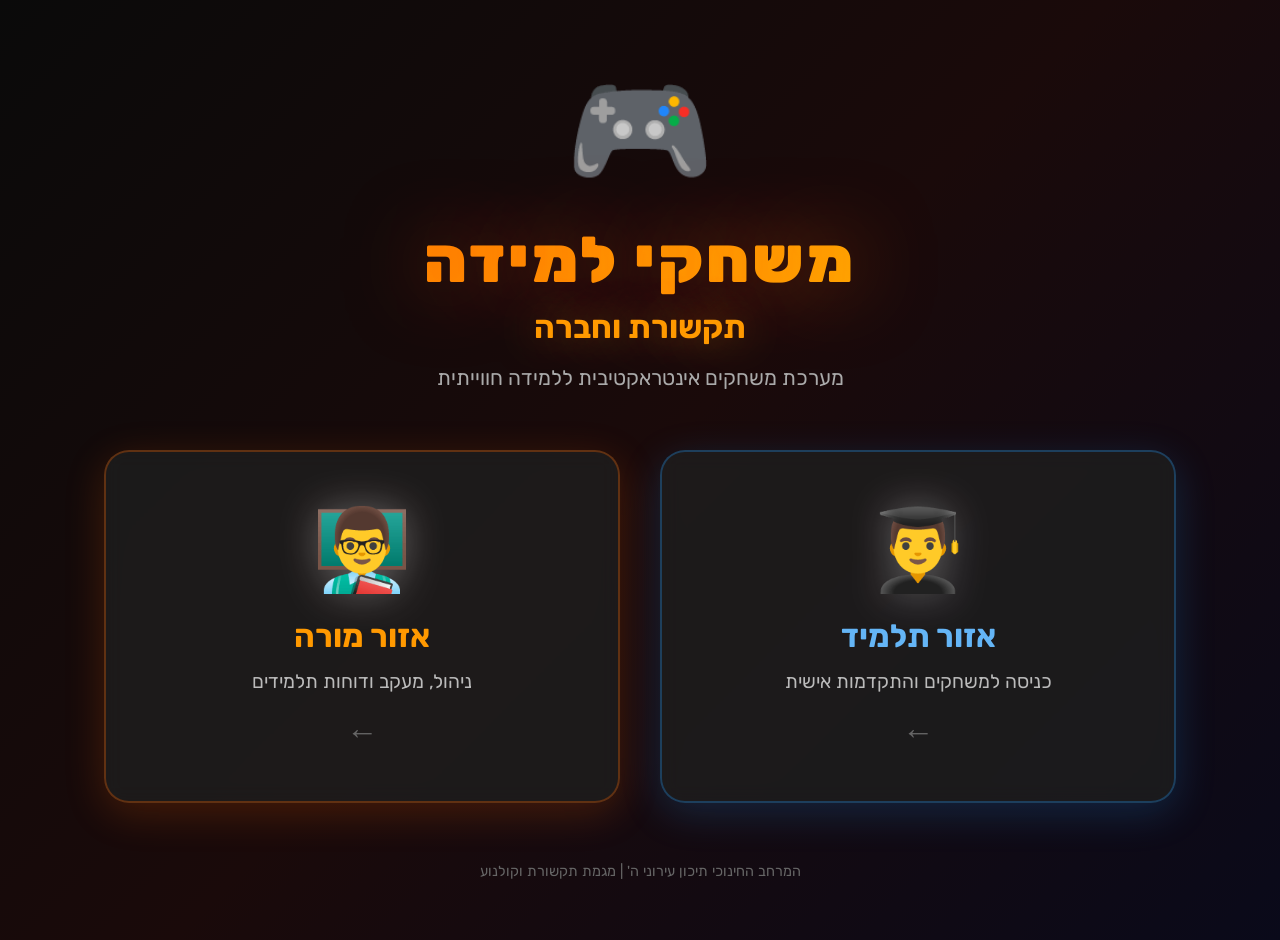
<file: index.html>
<!DOCTYPE html>
<html lang="he" dir="rtl">
<head>
    <meta charset="UTF-8">
    <meta http-equiv="refresh" content="0; url=landing.html">
    <title>מערכת משחקי למידה - מפנה...</title>
    <style>
        body {
            font-family: 'Rubik', sans-serif;
            display: flex;
            align-items: center;
            justify-content: center;
            min-height: 100vh;
            background: #0a0a0a;
            color: #ff9900;
            text-align: center;
        }
        .loading {
            font-size: 2em;
        }
        .spinner {
            border: 4px solid rgba(255, 153, 0, 0.2);
            border-top: 4px solid #ff9900;
            border-radius: 50%;
            width: 50px;
            height: 50px;
            animation: spin 1s linear infinite;
            margin: 20px auto;
        }
        @keyframes spin {
            0% { transform: rotate(0deg); }
            100% { transform: rotate(360deg); }
        }
    </style>
</head>
<body>
    <div>
        <div class="spinner"></div>
        <div class="loading">טוען מערכת משחקי למידה...</div>
        <p style="color: #666; margin-top: 20px;">אם לא מועברת אוטומטית, <a href="landing.html" style="color: #ff6600;">לחץ כאן</a></p>
    </div>
    <script>
        window.location.href = 'landing.html';
    </script>
</body>
</html>
</file>
<file: styles/main-styles.css>
/* main-styles.css - עיצוב עמוד הכניסה */

* {
    margin: 0;
    padding: 0;
    box-sizing: border-box;
}

body {
    font-family: 'Rubik', sans-serif;
    background: #0a0a0a;
    background: linear-gradient(135deg, #0a0a0a 0%, #1a0a0a 50%, #0a0a1a 100%);
    min-height: 100vh;
    display: flex;
    align-items: center;
    justify-content: center;
    overflow: hidden;
    position: relative;
}

/* כוכבים ברקע */
.stars {
    position: fixed;
    top: 0;
    left: 0;
    width: 100%;
    height: 100%;
    pointer-events: none;
    z-index: 1;
}

.star {
    position: absolute;
    width: 2px;
    height: 2px;
    background: white;
    border-radius: 50%;
    opacity: 0;
    animation: twinkle 3s infinite;
}

@keyframes twinkle {
    0%, 100% { opacity: 0; }
    50% { opacity: 1; }
}

/* מיכל ראשי */
.welcome-container {
    position: relative;
    z-index: 2;
    max-width: 1200px;
    width: 90%;
    padding: 60px 40px;
    text-align: center;
    animation: fadeInUp 1s ease-out;
}

@keyframes fadeInUp {
    from {
        opacity: 0;
        transform: translateY(40px);
    }
    to {
        opacity: 1;
        transform: translateY(0);
    }
}

/* לוגו */
.logo-container {
    margin-bottom: 60px;
}

.logo-icon {
    font-size: 120px;
    margin-bottom: 20px;
    animation: bounce 2s infinite;
}

@keyframes bounce {
    0%, 100% { transform: translateY(0); }
    50% { transform: translateY(-20px); }
}

.main-title {
    font-size: 4em;
    font-weight: 900;
    background: linear-gradient(135deg, #ff6600 0%, #ff9900 50%, #ffbb00 100%);
    -webkit-background-clip: text;
    -webkit-text-fill-color: transparent;
    background-clip: text;
    margin-bottom: 10px;
    letter-spacing: 3px;
    text-shadow: 0 0 80px rgba(255, 102, 0, 0.5);
}

.sub-title {
    font-size: 2em;
    color: #ff9900;
    font-weight: 700;
    margin-bottom: 20px;
    text-shadow: 0 0 40px rgba(255, 153, 0, 0.5);
}

.description {
    font-size: 1.3em;
    color: #aaa;
    font-weight: 400;
}

/* כרטיסי גישה */
.cards-container {
    display: grid;
    grid-template-columns: repeat(auto-fit, minmax(350px, 1fr));
    gap: 40px;
    margin-bottom: 60px;
}

.access-card {
    background: rgba(30, 30, 30, 0.8);
    border-radius: 25px;
    padding: 50px 40px;
    cursor: pointer;
    transition: all 0.4s cubic-bezier(0.175, 0.885, 0.32, 1.275);
    position: relative;
    overflow: hidden;
    border: 2px solid transparent;
    backdrop-filter: blur(10px);
}

.access-card::before {
    content: '';
    position: absolute;
    top: 0;
    left: 0;
    right: 0;
    bottom: 0;
    background: linear-gradient(135deg, transparent 0%, rgba(255, 102, 0, 0.1) 100%);
    opacity: 0;
    transition: opacity 0.4s;
    pointer-events: none;
}

.access-card:hover::before {
    opacity: 1;
}

.student-card {
    border-color: rgba(33, 150, 243, 0.3);
    box-shadow: 0 10px 40px rgba(33, 150, 243, 0.2);
}

.student-card:hover {
    transform: translateY(-10px) scale(1.05);
    border-color: #2196F3;
    box-shadow: 
        0 20px 60px rgba(33, 150, 243, 0.4),
        inset 0 0 100px rgba(33, 150, 243, 0.1);
}

.teacher-card {
    border-color: rgba(255, 102, 0, 0.3);
    box-shadow: 0 10px 40px rgba(255, 102, 0, 0.2);
}

.teacher-card:hover {
    transform: translateY(-10px) scale(1.05);
    border-color: #ff6600;
    box-shadow: 
        0 20px 60px rgba(255, 102, 0, 0.4),
        inset 0 0 100px rgba(255, 102, 0, 0.1);
}

.card-icon {
    font-size: 80px;
    margin-bottom: 20px;
    filter: drop-shadow(0 0 20px rgba(255, 255, 255, 0.3));
}

.access-card h3 {
    font-size: 2em;
    font-weight: 700;
    margin-bottom: 15px;
    color: #fff;
}

.student-card h3 {
    color: #64B5F6;
}

.teacher-card h3 {
    color: #ff9900;
}

.access-card p {
    font-size: 1.2em;
    color: #bbb;
    margin-bottom: 20px;
}

.card-arrow {
    font-size: 2em;
    font-weight: bold;
    color: #666;
    transition: all 0.3s;
}

.access-card:hover .card-arrow {
    color: #fff;
    transform: translateX(-10px);
}

/* פוטר */
.footer-info {
    color: #666;
    font-size: 0.9em;
    margin-top: 40px;
}

/* מודאל */
.modal-overlay {
    position: fixed;
    top: 0;
    left: 0;
    right: 0;
    bottom: 0;
    background: rgba(0, 0, 0, 0.95);
    display: flex;
    align-items: center;
    justify-content: center;
    z-index: 10000;
    animation: fadeIn 0.3s;
}

.modal-overlay.hidden {
    display: none;
}

.login-modal {
    background: linear-gradient(135deg, rgba(30, 30, 30, 0.98) 0%, rgba(20, 20, 20, 0.98) 100%);
    border-radius: 25px;
    width: 90%;
    max-width: 500px;
    border: 2px solid #ff6600;
    box-shadow: 
        0 0 100px rgba(255, 102, 0, 0.5),
        inset 0 0 50px rgba(255, 102, 0, 0.1);
    animation: slideIn 0.4s cubic-bezier(0.175, 0.885, 0.32, 1.275);
}

@keyframes slideIn {
    from {
        transform: scale(0.8) translateY(-50px);
        opacity: 0;
    }
    to {
        transform: scale(1) translateY(0);
        opacity: 1;
    }
}

.modal-header {
    padding: 30px;
    border-bottom: 1px solid rgba(255, 102, 0, 0.3);
    display: flex;
    justify-content: space-between;
    align-items: center;
}

.modal-header h3 {
    color: #ff6600;
    font-size: 1.8em;
    font-weight: 700;
}

.close-btn {
    background: none;
    border: none;
    color: #ff6600;
    font-size: 2.5em;
    cursor: pointer;
    line-height: 1;
    padding: 0;
    width: 40px;
    height: 40px;
    border-radius: 50%;
    transition: all 0.3s;
}

.close-btn:hover {
    background: rgba(255, 102, 0, 0.2);
    transform: rotate(90deg);
}

.modal-body {
    padding: 30px;
}

.input-group {
    margin-bottom: 20px;
}

.input-group label {
    display: block;
    margin-bottom: 10px;
    color: #ff9900;
    font-weight: 600;
    font-size: 1.1em;
}

.input-group input {
    width: 100%;
    padding: 15px 20px;
    border: 2px solid rgba(255, 102, 0, 0.4);
    border-radius: 12px;
    font-size: 1.1em;
    font-family: 'Rubik', sans-serif;
    background: rgba(30, 30, 30, 0.8);
    color: #fff;
    transition: all 0.3s;
}

.input-group input:focus {
    outline: none;
    border-color: #ff6600;
    box-shadow: 0 0 20px rgba(255, 102, 0, 0.4);
}

.hint {
    color: #888;
    font-size: 0.9em;
    margin-top: 10px;
}

.error-message {
    background: rgba(220, 53, 69, 0.2);
    border: 1px solid #dc3545;
    color: #ff6b6b;
    padding: 12px;
    border-radius: 8px;
    margin-top: 15px;
    font-weight: 600;
}

.error-message.hidden {
    display: none;
}

.modal-footer {
    padding: 20px 30px 30px;
    display: flex;
    gap: 15px;
    justify-content: center;
}

.btn-primary, .btn-secondary {
    padding: 15px 40px;
    border: none;
    border-radius: 50px;
    font-size: 1.1em;
    font-weight: 700;
    font-family: 'Rubik', sans-serif;
    cursor: pointer;
    transition: all 0.3s;
}

.btn-primary {
    background: linear-gradient(135deg, #ff6600 0%, #ff9900 100%);
    color: white;
    box-shadow: 0 5px 20px rgba(255, 102, 0, 0.4);
}

.btn-primary:hover {
    transform: translateY(-3px);
    box-shadow: 0 10px 30px rgba(255, 102, 0, 0.6);
}

.btn-secondary {
    background: rgba(100, 100, 100, 0.3);
    color: #ccc;
    border: 1px solid rgba(255, 255, 255, 0.2);
}

.btn-secondary:hover {
    background: rgba(100, 100, 100, 0.5);
    color: white;
}

/* אנימציית רעד לשגיאה */
@keyframes shake {
    0%, 100% { transform: translateX(0); }
    10%, 30%, 50%, 70%, 90% { transform: translateX(-10px); }
    20%, 40%, 60%, 80% { transform: translateX(10px); }
}

.shake {
    animation: shake 0.5s;
}

/* רספונסיבי */
@media (max-width: 768px) {
    .welcome-container {
        padding: 40px 20px;
    }

    .main-title {
        font-size: 2.5em;
    }

    .sub-title {
        font-size: 1.5em;
    }

    .description {
        font-size: 1em;
    }

    .cards-container {
        grid-template-columns: 1fr;
        gap: 30px;
    }

    .access-card {
        padding: 40px 30px;
    }

    .logo-icon {
        font-size: 80px;
    }
}
</file>
